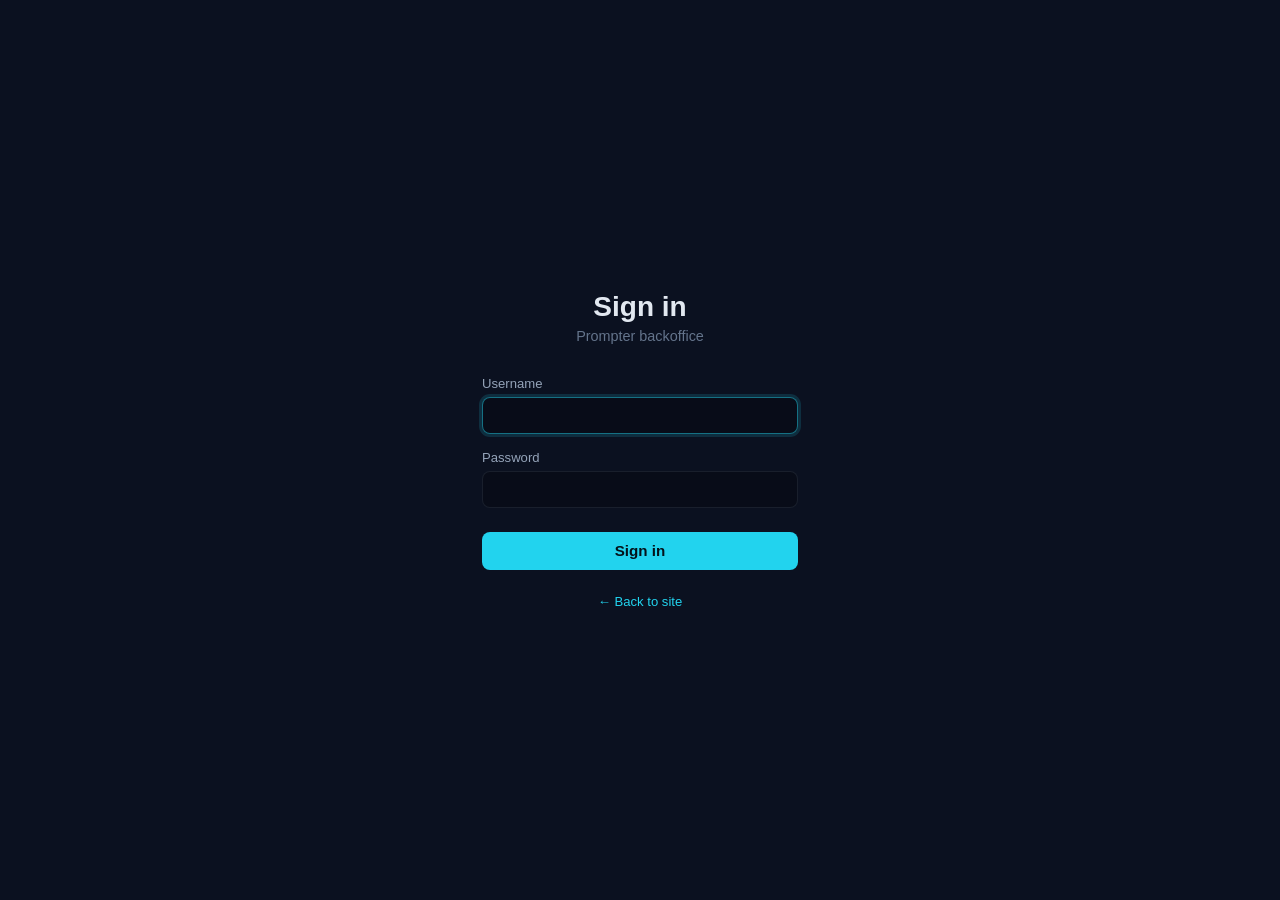
<file: src/main/resources/static/login.html>
<!DOCTYPE html>
<html lang="en">
<head>
    <meta charset="UTF-8">
    <meta name="viewport" content="width=device-width, initial-scale=1.0">
    <title>Login — Prompter Backend</title>
    <link rel="icon" href="data:image/svg+xml,<svg xmlns=%22http://www.w3.org/2000/svg%22 viewBox=%220 0 100 100%22><text y=%22.9em%22 font-size=%2290%22>⚡</text></svg>">
    <style>
        * { margin: 0; padding: 0; box-sizing: border-box; }

        :root {
            --bg-body: #0b1120;
            --bg-card: #1e293b;
            --border-subtle: rgba(148,163,184,.12);
            --border-focus: rgba(34,211,238,.5);
            --text-primary: #f1f5f9;
            --text-secondary: #94a3b8;
            --text-muted: #64748b;
            --accent: #22d3ee;
            --accent-hover: #06b6d4;
            --danger: #ef4444;
        }

        body {
            font-family: -apple-system, BlinkMacSystemFont, 'Segoe UI', Roboto, sans-serif;
            min-height: 100vh;
            display: flex;
            align-items: center;
            justify-content: center;
            background: var(--bg-body);
            color: var(--text-primary);
        }

        .login-card {
            width: 100%;
            max-width: 380px;
            padding: 2rem;
            text-align: center;
        }

        .login-title {
            font-size: 1.75rem;
            font-weight: 700;
            color: var(--text-heading, #e2e8f0);
            margin-bottom: .3rem;
        }

        .login-subtitle {
            font-size: .9rem;
            color: var(--text-muted);
            margin-bottom: 2rem;
        }

        .login-form { display: flex; flex-direction: column; gap: 1rem; }

        .login-field { text-align: left; }
        .login-field label {
            display: block;
            font-size: .82rem;
            font-weight: 500;
            color: var(--text-secondary);
            margin-bottom: .35rem;
        }
        .login-field input {
            width: 100%;
            padding: .6rem .75rem;
            border: 1px solid var(--border-subtle);
            border-radius: 8px;
            font-size: .9rem;
            color: var(--text-primary);
            background: rgba(0,0,0,.25);
        }
        .login-field input:focus {
            outline: none;
            border-color: var(--border-focus);
            box-shadow: 0 0 0 3px rgba(34,211,238,.15);
        }

        .login-btn {
            padding: .65rem;
            background: var(--accent);
            color: #04121a;
            border: none;
            border-radius: 8px;
            font-size: .95rem;
            font-weight: 600;
            cursor: pointer;
            transition: background .15s;
            margin-top: .5rem;
        }
        .login-btn:hover { background: var(--accent-hover); }

        .login-error {
            background: rgba(239,68,68,.12);
            color: #fca5a5;
            padding: .5rem .75rem;
            border-radius: 8px;
            font-size: .85rem;
            display: none;
        }
        .login-error.visible { display: block; }

        .login-link {
            margin-top: 1.5rem;
            font-size: .82rem;
            color: var(--text-muted);
        }
        .login-link a { color: var(--accent); text-decoration: none; }
        .login-link a:hover { text-decoration: underline; }
    </style>
</head>
<body>
<div class="login-card">
    <div class="login-title">Sign in</div>
    <p class="login-subtitle">Prompter backoffice</p>

    <div class="login-error" id="error"></div>

    <form class="login-form" action="/login" method="post">
        <div class="login-field">
            <label for="username">Username</label>
            <input id="username" name="username" type="text" required autofocus autocomplete="username">
        </div>
        <div class="login-field">
            <label for="password">Password</label>
            <input id="password" name="password" type="password" required autocomplete="current-password">
        </div>
        <button type="submit" class="login-btn">Sign in</button>
    </form>

    <p class="login-link"><a href="/">← Back to site</a></p>
</div>

<script>
    const params = new URLSearchParams(window.location.search);
    if (params.get('error')) {
        var err = document.getElementById('error');
        err.textContent = 'Invalid username or password.';
        err.classList.add('visible');
    }
    if (params.get('logout')) {
        var err = document.getElementById('error');
        err.style.background = 'rgba(34,197,94,.12)';
        err.style.color = '#86efac';
        err.textContent = 'You have been logged out.';
        err.classList.add('visible');
    }
</script>
</body>
</html>
</file>
